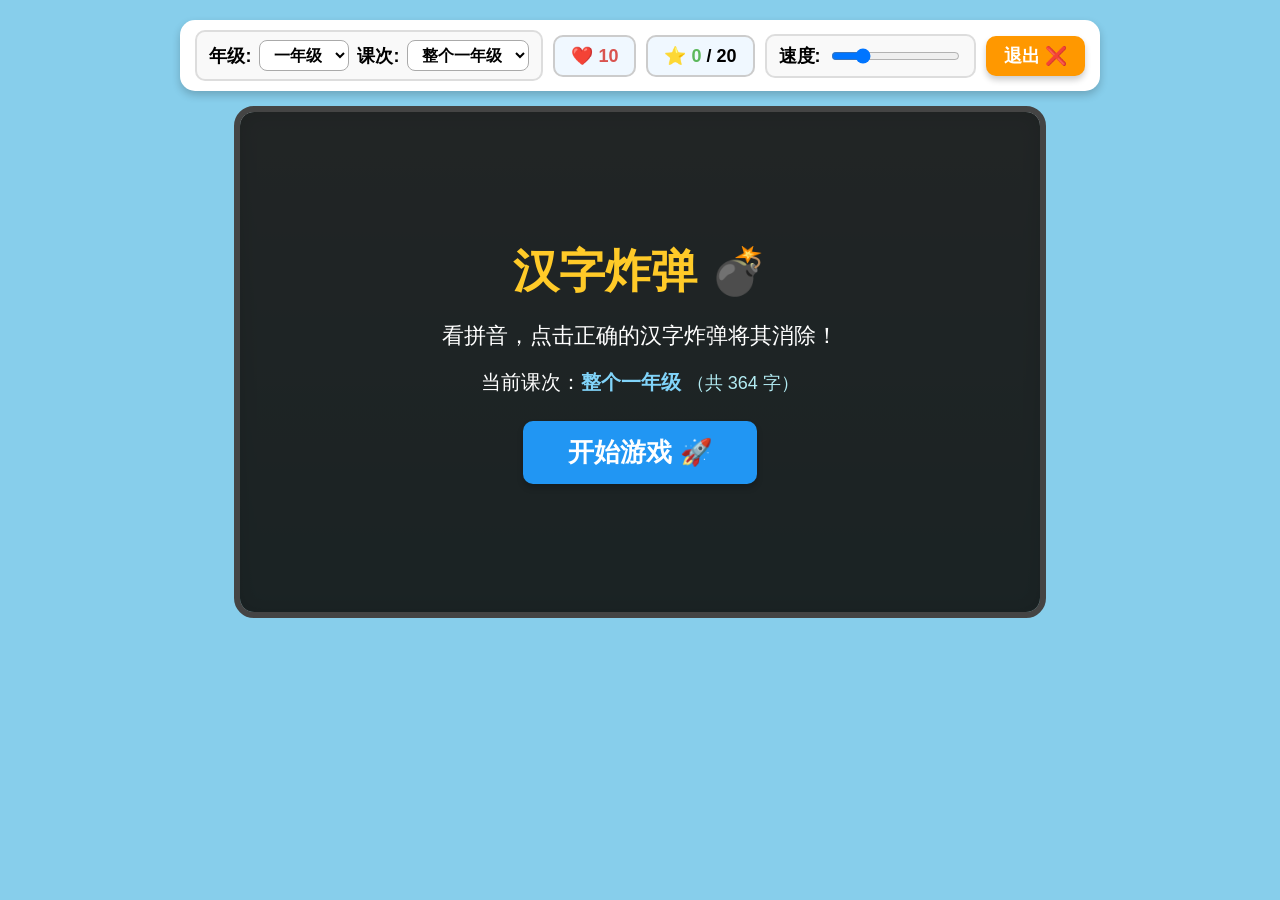
<file: index.html>
<!DOCTYPE html>
<html lang="zh-CN">
<head>
  <!-- Google tag (gtag.js) -->
  <script async src="https://www.googletagmanager.com/gtag/js?id=G-LVJJ4GY9FC"></script>
  <script>
    window.dataLayer = window.dataLayer || [];
    function gtag(){dataLayer.push(arguments);}
    gtag('js', new Date());
    gtag('config', 'G-LVJJ4GY9FC');
  </script>
  <meta charset="UTF-8">
  <meta name="viewport" content="width=device-width, initial-scale=1.0">
  <title>汉字炸弹 💣</title>
  <link rel="stylesheet" href="style.css">
  <link rel="icon" href="favicon.svg" type="image/svg+xml">
  <link rel="icon" href="favicon-32.png" sizes="32x32" type="image/png">
  <link rel="apple-touch-icon" href="apple-touch-icon.png">
</head>
<body>
  
  <div id="ui-bar">
    <div class="control-box">
      <label for="grade-select">年级:</label>
      <select id="grade-select" onchange="changeGrade()">
        <!-- options populated by JS -->
      </select>
      <label for="lesson-select">课次:</label>
      <select id="lesson-select" onchange="changeLesson()">
        <!-- options populated by JS -->
      </select>
    </div>
    <div class="stat-box">❤️ <span id="lives">10</span></div>
    <div class="stat-box">⭐ <span id="score">0</span> / <span id="target-score">20</span></div>
    <div class="control-box">
      <label for="speed">速度:</label>
      <input type="range" id="speed" min="1" max="8" step="0.5" value="2.5">
    </div>
    <button id="quit-btn" class="btn-action" onclick="quitGame()">退出 ❌</button>
  </div>

  <div id="game-container">
    <div id="pinyin-display"></div>

    <!-- 开始界面 -->
    <div id="start-screen" class="overlay-screen">
      <h2 class="screen-title" style="color: #ffca28;">汉字炸弹 💣</h2>
      <p style="font-size: 22px; margin: 8px 0;">看拼音，点击正确的汉字炸弹将其消除！</p>
      <div style="margin: 10px 0; font-size: 20px;">
        当前课次：<span id="start-lesson-name" style="color: #81d4fa; font-weight: bold;">正在读取字库…</span>
        <span id="start-word-count" class="lesson-badge"></span>
      </div>
      <button id="start-btn" class="btn-action start-btn" onclick="startGame()">开始游戏 🚀</button>
    </div>

    <!-- 结算界面 -->
    <div id="game-over" class="overlay-screen" style="display: none;">
      <h2 id="game-over-title" class="screen-title"></h2>
      <p style="font-size: 28px; margin: 10px 0;">你的得分: <span id="final-score"></span></p>
      <button class="btn-action play-again-btn" onclick="startGame()">再玩一次 🎮</button>
    </div>
  </div>

  <script src="js/hanzilist.js"></script>
  <script src="js/game.js"></script>
</body>
</html>
</file>
<file: style.css>
body {
  font-family: 'Comic Sans MS', 'Chalkboard SE', 'PingFang SC', 'Microsoft YaHei', sans-serif;
  text-align: center;
  background-color: #87CEEB;
  margin: 0;
  padding: 20px;
  user-select: none;
}

h1 {
  color: #333;
  margin: 10px 0;
  font-size: 28px;
}

#ui-bar {
  background-color: white;
  padding: 10px 15px;
  border-radius: 15px;
  display: inline-flex;
  gap: 10px;
  align-items: center;
  box-shadow: 0 4px 8px rgba(0,0,0,0.2);
  margin-bottom: 15px;
  font-size: 18px;
  font-weight: bold;
  flex-wrap: nowrap;
  justify-content: center;
}

.stat-box {
  background-color: #f0f8ff;
  padding: 8px 16px;
  border-radius: 10px;
  border: 2px solid #ccc;
}

#lives { color: #d9534f; }
#score { color: #5cb85c; }

.control-box {
  display: flex;
  align-items: center;
  gap: 8px;
  background-color: #f9f9f9;
  padding: 8px 12px;
  border-radius: 10px;
  border: 2px solid #ddd;
}

select {
  font-family: inherit;
  font-size: 16px;
  font-weight: bold;
  padding: 5px 10px;
  border-radius: 8px;
  border: 1.5px solid #aaa;
  background-color: #fff;
  cursor: pointer;
  outline: none;
}

select:focus {
  border-color: #2196F3;
}

.btn-action {
  padding: 8px 18px;
  font-size: 18px;
  border-radius: 10px;
  font-family: inherit;
  font-weight: bold;
  cursor: pointer;
  box-shadow: 0 4px 6px rgba(0,0,0,0.2);
  border: none;
  transition: transform 0.1s, background-color 0.2s;
}

.btn-action:hover {
  transform: translateY(-2px);
}

#quit-btn {
  background-color: #ff9800;
  color: white;
}

#quit-btn:hover {
  background-color: #e68a00;
}

#game-container {
  width: 800px;
  height: 500px;
  background-color: #fff;
  margin: 0 auto;
  position: relative;
  overflow: hidden;
  border: 6px solid #444;
  border-radius: 20px;
  background-image: linear-gradient(to bottom, #e0f7fa, #b2ebf2);
  box-shadow: inset 0 0 20px rgba(0,0,0,0.1);
}

#pinyin-display {
  position: absolute;
  top: 20px;
  width: 100%;
  text-align: center;
  font-size: 64px;
  font-weight: bold;
  color: #d32f2f;
  z-index: 10;
  text-shadow: 2px 2px 4px rgba(255, 255, 255, 0.8);
}

.bomb {
  width: 70px;
  height: 70px;
  background-color: #2c3e50;
  border-radius: 50%;
  position: absolute;
  color: white;
  display: flex;
  align-items: center;
  justify-content: center;
  font-size: 36px;
  cursor: pointer;
  box-shadow: 0 6px 10px rgba(0,0,0,0.4);
  transition: background-color 0.2s, transform 0.1s;
}

.bomb::before {
  content: '🔥';
  position: absolute;
  top: -25px;
  font-size: 24px;
}

.bomb:hover {
  transform: scale(1.08);
}

.explosion {
  background-color: transparent !important;
  box-shadow: none !important;
  font-size: 80px;
}

.explosion::before {
  display: none;
}

.overlay-screen {
  position: absolute;
  top: 0; left: 0; width: 100%; height: 100%;
  background: rgba(0,0,0,0.85);
  color: white;
  display: flex;
  flex-direction: column;
  align-items: center;
  justify-content: center;
  z-index: 100;
}

.screen-title { 
  font-size: 46px; 
  margin: 0 0 10px 0; 
}

.start-btn {
  background-color: #2196F3;
  color: white;
  padding: 14px 45px;
  font-size: 26px;
  margin-top: 15px;
}
.start-btn:hover { background-color: #1976D2; }

.play-again-btn {
  background-color: #4CAF50;
  color: white;
  padding: 14px 40px;
  font-size: 24px;
  margin-top: 15px;
}
.play-again-btn:hover { background-color: #45a049; }

.lesson-badge {
  font-size: 18px;
  color: #b2ebf2;
  margin-top: 5px;
}
</file>
